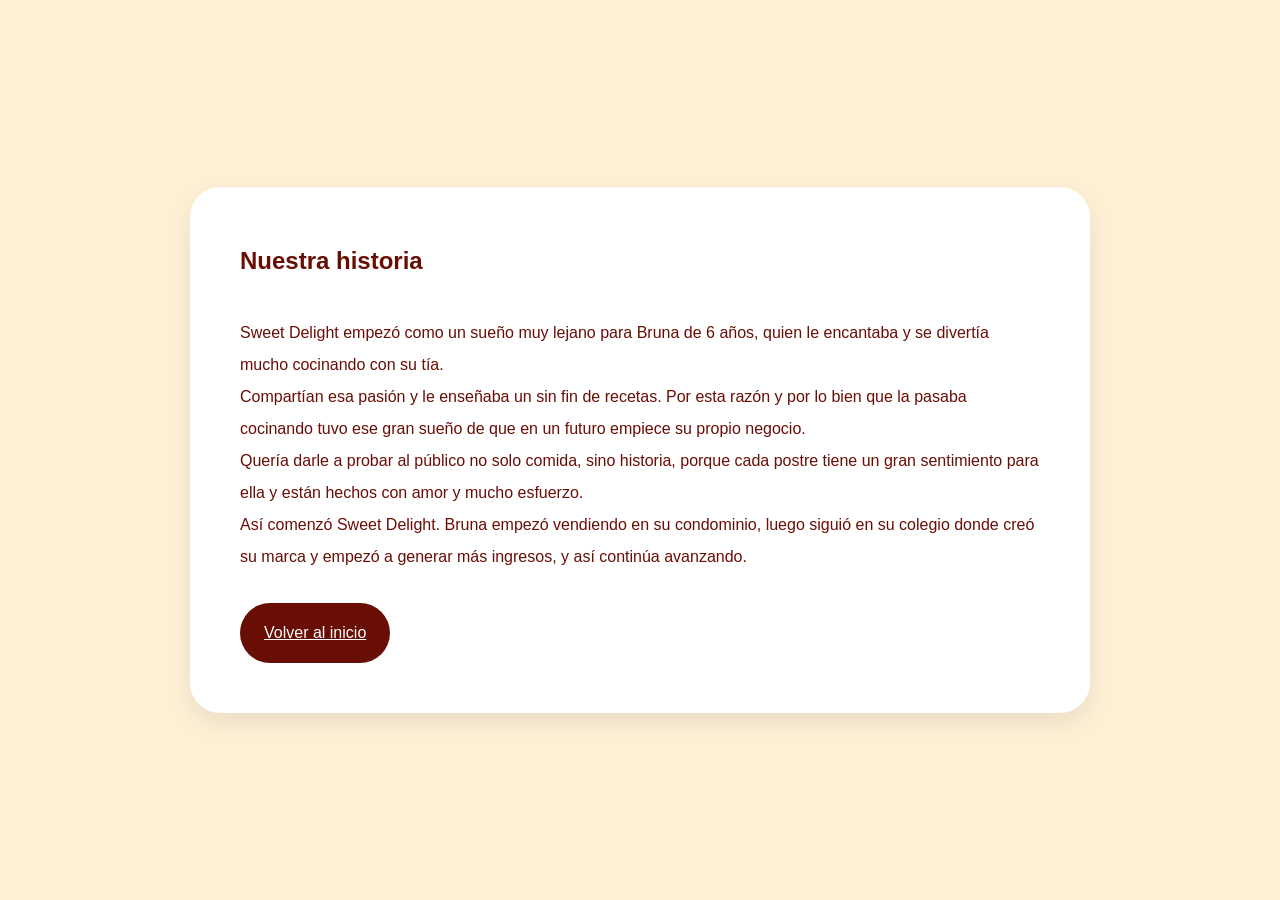
<file: historia.html>
<!DOCTYPE html>
<html lang="es">
<head>

  <meta charset="UTF-8">
  <meta name="viewport" content="width=device-width, initial-scale=1.0">

  <title>Nuestra Historia</title>

  <link rel="stylesheet" href="style.css">

  <style>

    .story-page{
      padding:80px 10%;
      min-height:100vh;
      display:flex;
      align-items:center;
      justify-content:center;
    }

    .story-container{
      background:white;
      padding:50px;
      border-radius:30px;
      box-shadow:0 10px 25px rgba(0,0,0,0.08);
      max-width:900px;
      line-height:2;
    }

    .back-button{
      display:inline-block;
      margin-top:30px;
      background:#690E05;
      color:white;
      padding:14px 24px;
      border-radius:30px;
    }

  </style>

</head>

<body>

  <section class="story-page">

    <div class="story-container">

      <h1>Nuestra historia</h1>

      <br>

      <p>
        Sweet Delight empezó como un sueño muy lejano para Bruna de 6 años,
        quien le encantaba y se divertía mucho cocinando con su tía.
      </p>

      <p>
        Compartían esa pasión y le enseñaba un sin fin de recetas.
        Por esta razón y por lo bien que la pasaba cocinando tuvo ese gran sueño
        de que en un futuro empiece su propio negocio.
      </p>

      <p>
        Quería darle a probar al público no solo comida, sino historia,
        porque cada postre tiene un gran sentimiento para ella y están hechos
        con amor y mucho esfuerzo.
      </p>

      <p>
        Así comenzó Sweet Delight. Bruna empezó vendiendo en su condominio,
        luego siguió en su colegio donde creó su marca y empezó a generar
        más ingresos, y así continúa avanzando.
      </p>

      <a class="back-button" href="index.html">
        Volver al inicio
      </a>

    </div>

  </section>

</body>
</html>
</file>
<file: style.css>
:root{
  --cream:#fdf0d5;
  --peach:#f4b393;
  --orange:#ee964b;
  --coral:#f95738;
  --dark:#690E05;
  --white:#ffffff;
  --soft:#fff8f3;
  --shadow:0 8px 20px rgba(0,0,0,0.08);
  --radius:24px;
}

*{
  margin:0;
  padding:0;
  box-sizing:border-box;
  scroll-behavior:smooth;
}

body{
  font-family:Poppins,sans-serif;
  background:var(--cream);
  color:var(--dark);
  overflow-x:hidden;
}

.hero{
  min-height:100vh;
  display:flex;
  align-items:center;
  justify-content:center;
  padding:60px 8%;
  background:linear-gradient(
    135deg,
    var(--cream),
    #ffe0d2,
    #ffd2bf
  );
}

.hero-content{
  display:flex;
  align-items:center;
  justify-content:space-between;
  gap:40px;
  max-width:1200px;
  width:100%;
  flex-wrap:wrap;
}

.hero-text{
  flex:1;
}

.hero-text h1{
  font-size:4rem;
  margin-bottom:20px;
}

.phrase{
  font-size:1.4rem;
  color:var(--coral);
  font-weight:600;
}

.description{
  margin-top:20px;
  line-height:1.7;
  max-width:500px;
}

.story-button{
  display:inline-block;
  margin-top:30px;
  padding:14px 28px;
  background:var(--dark);
  color:white;
  border-radius:40px;
  transition:0.3s;
}

.story-button:hover{
  background:var(--coral);
}

.hero-image{
  position:relative;
}

.hero-image img{
  width:320px;
  border-radius:30px;
  box-shadow:var(--shadow);
}

.bubble{
  position:absolute;
  top:20px;
  right:-20px;
  background:white;
  padding:12px 18px;
  border-radius:30px;
  box-shadow:var(--shadow);
  font-weight:600;
}

.menu{
  padding:80px 8%;
}

.section-title{
  text-align:center;
  font-size:2.7rem;
  margin-bottom:50px;
}

.cards{
  display:grid;
  grid-template-columns:repeat(auto-fit,minmax(280px,1fr));
  gap:30px;
}

.card{
  background:var(--soft);
  padding:28px;
  border-radius:var(--radius);
  box-shadow:var(--shadow);
  transition:0.3s;
}

.card:hover{
  transform:translateY(-6px);
}

.icon{
  font-size:3rem;
  margin-bottom:14px;
}

details{
  margin-top:16px;
}

summary{
  background:var(--peach);
  padding:12px;
  border-radius:14px;
  cursor:pointer;
  font-weight:600;
}

ul{
  padding-left:18px;
  line-height:2;
  margin-top:12px;
}

.food-img{
  width:100%;
  margin-top:12px;
  border-radius:16px;
}

footer{
  margin-top:80px;
  background:var(--dark);
  color:white;
  padding:60px 8%;
}

.footer-grid{
  display:grid;
  grid-template-columns:repeat(auto-fit,minmax(250px,1fr));
  gap:40px;
}

footer h3{
  color:var(--peach);
  margin-bottom:12px;
}

@media(max-width:768px){

  .hero-text h1{
    font-size:3rem;
  }

  .hero-content{
    text-align:center;
    justify-content:center;
  }

  .description{
    margin:auto;
    margin-top:20px;
  }

}
</file>
